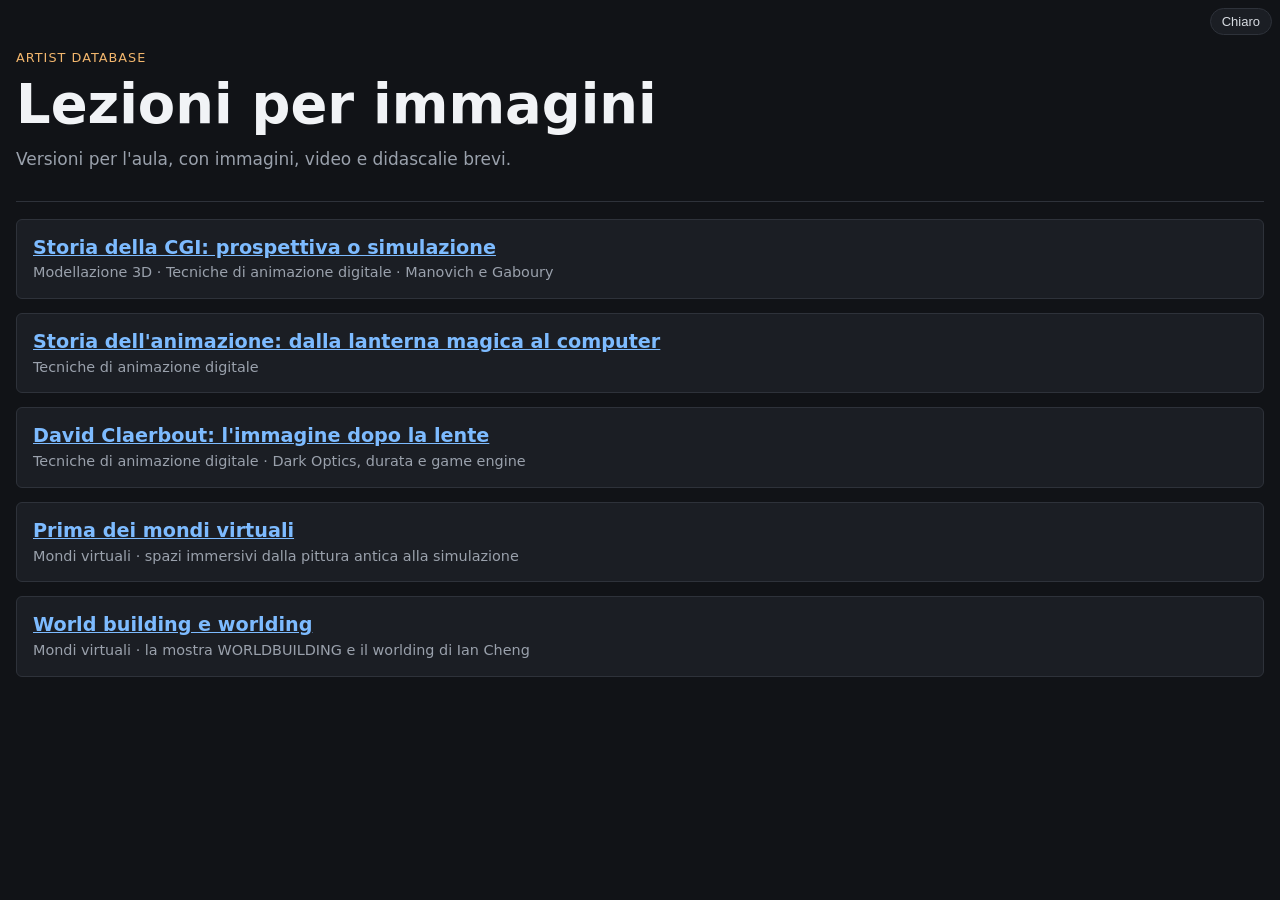
<file: lezioni/index.html>
<!doctype html>
<html lang="it">
<head>
<meta charset="utf-8">
<meta name="viewport" content="width=device-width, initial-scale=1">
<meta name="robots" content="noindex">
<title>Lezioni per immagini</title>
<link rel="stylesheet" href="lezioni.css">
<script src="lezioni.js"></script>
</head>
<body>
<main>
<header class="testata">
  <p class="corso">Artist Database</p>
  <h1>Lezioni per immagini</h1>
  <p>Versioni per l'aula, con immagini, video e didascalie brevi.</p>
</header>
<ul class="elenco-lezioni">
  <li><a href="storia-della-cgi.html">Storia della CGI: prospettiva o simulazione</a><span>Modellazione 3D · Tecniche di animazione digitale · Manovich e Gaboury</span></li>
  <li><a href="storia-dell-animazione.html">Storia dell'animazione: dalla lanterna magica al computer</a><span>Tecniche di animazione digitale</span></li>
  <li><a href="david-claerbout.html">David Claerbout: l'immagine dopo la lente</a><span>Tecniche di animazione digitale · Dark Optics, durata e game engine</span></li>
  <li><a href="prima-dei-mondi-virtuali.html">Prima dei mondi virtuali</a><span>Mondi virtuali · spazi immersivi dalla pittura antica alla simulazione</span></li>
  <li><a href="world-building-e-worlding.html">World building e worlding</a><span>Mondi virtuali · la mostra WORLDBUILDING e il worlding di Ian Cheng</span></li>
</ul>
</main>
</body>
</html>
</file>
<file: lezioni/lezioni.css>
/* Pagine-lezione: immagini grandi, didascalie brevi, video da avviare in aula. */
:root {
  --sfondo: #111317;
  --pannello: #1b1e24;
  --bordo: #2e323a;
  --testo: #d7dbe1;
  --tenue: #9aa1ac;
  --titolo: #f1f3f6;
  --accento: #f2b66d;
  --link: #7dbbff;
}
:root[data-theme="light"] {
  --sfondo: #fafaf8;
  --pannello: #ffffff;
  --bordo: #dcdcd6;
  --testo: #26282c;
  --tenue: #5f6570;
  --titolo: #111;
  --accento: #9a4b00;
  --link: #0b5cad;
}
* { box-sizing: border-box; }
html { scroll-behavior: smooth; }
body {
  margin: 0;
  background: var(--sfondo);
  color: var(--testo);
  font: 17px/1.5 system-ui, -apple-system, "Segoe UI", Roboto, "Helvetica Neue", Arial, sans-serif;
}
a { color: var(--link); }
main { max-width: 1280px; margin: 0 auto; padding: 0 16px 80px; }

/* testata */
.testata { padding: 48px 0 24px; border-bottom: 1px solid var(--bordo); }
.testata .corso { color: var(--accento); text-transform: uppercase; letter-spacing: .08em; font-size: .8rem; margin: 0 0 8px; }
.testata h1 { color: var(--titolo); font-size: clamp(2rem, 5vw, 3.4rem); line-height: 1.1; margin: 0 0 12px; }
.testata p { color: var(--tenue); margin: 4px 0; max-width: 760px; }
.indice { display: flex; flex-wrap: wrap; gap: 8px; margin: 20px 0 0; padding: 0; list-style: none; }
.indice a { display: block; padding: 5px 12px; border: 1px solid var(--bordo); border-radius: 16px; text-decoration: none; font-size: .85rem; color: var(--testo); }
.indice a:hover { border-color: var(--accento); color: var(--titolo); }

/* blocchi */
section.blocco { padding: 40px 0 8px; border-bottom: 1px solid var(--bordo); scroll-margin-top: 8px; }
section.blocco > h2 { color: var(--titolo); font-size: clamp(1.5rem, 3.4vw, 2.3rem); line-height: 1.15; margin: 0 0 6px; }
section.blocco > h2 .num { color: var(--accento); margin-right: .35em; }
.sotto { color: var(--tenue); font-size: 1.05rem; margin: 0 0 18px; max-width: 820px; }
h3 { color: var(--titolo); font-size: 1.2rem; margin: 30px 0 4px; }
h3 small { color: var(--tenue); font-weight: normal; font-size: .9rem; }
p.nota { max-width: 820px; margin: 6px 0; }
ul.punti { max-width: 860px; padding-left: 20px; margin: 8px 0; }
ul.punti li { margin: 4px 0; }

/* citazioni */
blockquote { margin: 16px 0; padding: 12px 18px; border-left: 3px solid var(--accento); background: var(--pannello); max-width: 860px; }
blockquote p { margin: 0 0 6px; font-size: 1.1rem; color: var(--titolo); }
blockquote cite { font-style: normal; font-size: .85rem; color: var(--tenue); }

/* striscia di immagini */
.striscia { display: flex; gap: 14px; overflow-x: auto; scroll-snap-type: x mandatory; padding: 4px 0 12px; margin: 8px 0; }
.striscia figure { flex: 0 0 auto; max-width: min(640px, 88vw); margin: 0; scroll-snap-align: start; }
.striscia img { display: block; height: clamp(220px, 46vh, 460px); width: auto; max-width: 100%; object-fit: contain; background: #000; border-radius: 4px; cursor: zoom-in; }
.striscia.bassa img { height: clamp(180px, 32vh, 320px); }
figcaption { font-size: .9rem; color: var(--testo); margin-top: 6px; line-height: 1.35; max-width: 640px; }
figcaption small { display: block; color: var(--tenue); font-size: .75rem; margin-top: 2px; }
figure.larga { flex-basis: 100%; max-width: 100%; }
figure.larga img { height: auto; width: 100%; max-height: 60vh; }

/* opere: titolo + testo breve + immagini */
.opera { margin: 26px 0 8px; }
.opera h3 { margin-top: 0; }
.opera p { margin: 2px 0 6px; max-width: 860px; }

/* video */
.video { position: relative; aspect-ratio: 16 / 9; width: min(640px, 88vw); background: #000; border-radius: 4px; overflow: hidden; }
.video img { width: 100%; height: 100%; object-fit: cover; opacity: .85; cursor: pointer; display: block; }
.video button { position: absolute; inset: 0; margin: auto; width: 76px; height: 54px; border: 0; border-radius: 12px; background: rgba(204, 0, 0, .9); cursor: pointer; }
.video button::after { content: ""; position: absolute; left: 31px; top: 15px; border-style: solid; border-width: 12px 0 12px 20px; border-color: transparent transparent transparent #fff; }
.video iframe { position: absolute; inset: 0; width: 100%; height: 100%; border: 0; }
.striscia .video { flex: 0 0 auto; }
figure.con-video { max-width: min(640px, 88vw); }

/* confronto a due colonne */
.due { display: grid; grid-template-columns: repeat(auto-fit, minmax(280px, 1fr)); gap: 14px; margin: 14px 0; }
.due > div { background: var(--pannello); border: 1px solid var(--bordo); border-radius: 6px; padding: 14px 16px; }
.due h4 { margin: 0 0 6px; color: var(--accento); font-size: 1.05rem; }
.due p { margin: 4px 0; }

/* cronologia */
.anno { color: var(--accento); font-weight: bold; font-variant-numeric: tabular-nums; margin-right: .4em; }
.tappe { display: flex; flex-wrap: wrap; gap: 10px; margin: 14px 0 6px; }
.tappe div { flex: 1 1 200px; background: var(--pannello); border: 1px solid var(--bordo); border-radius: 6px; padding: 10px 14px; }
.tappe strong { display: block; font-size: 1.9rem; color: var(--titolo); line-height: 1.1; }
.tappe span { color: var(--tenue); font-size: .9rem; }
.voce { display: grid; grid-template-columns: 7.5rem 1fr; gap: 4px 18px; padding: 18px 0; border-top: 1px dashed var(--bordo); }
.voce:first-of-type { border-top: 0; }
.voce > .data { color: var(--accento); font-weight: bold; font-size: 1.15rem; font-variant-numeric: tabular-nums; }
.voce > .corpo h3 { margin: 0 0 2px; }
.voce > .corpo p { margin: 2px 0 6px; max-width: 860px; }
@media (max-width: 640px) {
  .voce { grid-template-columns: 1fr; }
}

/* fonti */
.fonti { font-size: .85rem; color: var(--tenue); }
.fonti li { margin: 3px 0; }

/* lente: immagine a schermo intero */
#lente { position: fixed; inset: 0; background: rgba(0, 0, 0, .94); display: none; align-items: center; justify-content: center; flex-direction: column; z-index: 100; cursor: zoom-out; padding: 16px; }
#lente.aperta { display: flex; }
#lente img { max-width: 100%; max-height: 88vh; object-fit: contain; }
#lente p { color: #ddd; font-size: .95rem; margin: 10px 0 0; text-align: center; max-width: 900px; }

/* pulsanti in alto */
#comandi { position: fixed; top: 8px; right: 8px; display: flex; gap: 6px; z-index: 50; }
#comandi button { padding: 5px 11px; font-size: 13px; border-radius: 14px; border: 1px solid var(--bordo); background: var(--pannello); color: var(--testo); cursor: pointer; }
section.blocco > h2 small { color: var(--tenue); font-weight: normal; font-size: .55em; margin-left: .4em; }
.elenco-lezioni { list-style: none; padding: 0; }
.elenco-lezioni li { margin: 14px 0; padding: 14px 16px; background: var(--pannello); border: 1px solid var(--bordo); border-radius: 6px; }
.elenco-lezioni a { font-size: 1.2rem; font-weight: bold; }
.elenco-lezioni span { display: block; color: var(--tenue); font-size: .9rem; }
.voce > .corpo { min-width: 0; }

/* traduzione sotto una citazione */
blockquote p.trad { font-size: .95rem; color: var(--tenue); }

/* tabella di confronto */
table.confronto { border-collapse: collapse; width: 100%; max-width: 1100px; margin: 14px 0; font-size: .95rem; }
table.confronto th, table.confronto td { border: 1px solid var(--bordo); padding: 8px 10px; text-align: left; vertical-align: top; }
table.confronto th { background: var(--pannello); color: var(--accento); }
table.confronto td:first-child { color: var(--titolo); font-weight: bold; }
@media (max-width: 640px) {
  table.confronto { display: block; overflow-x: auto; }
}
</file>
